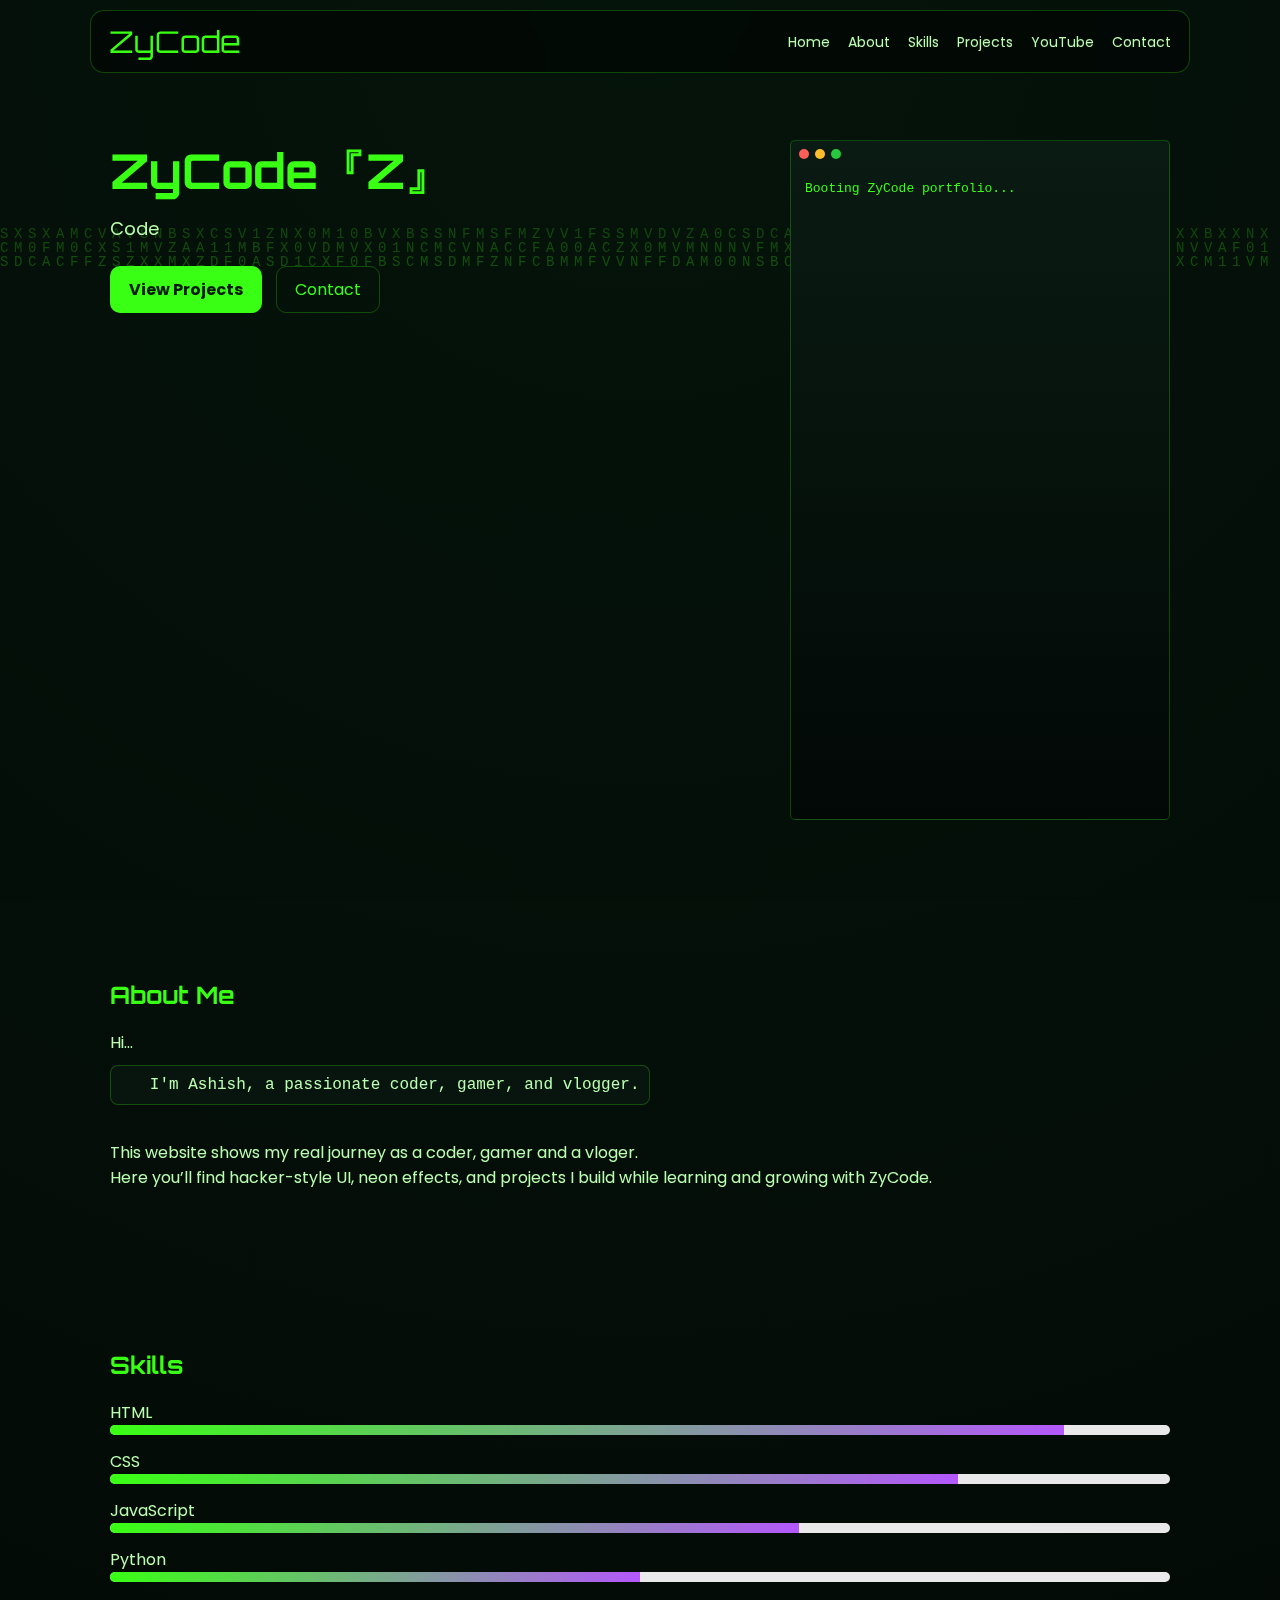
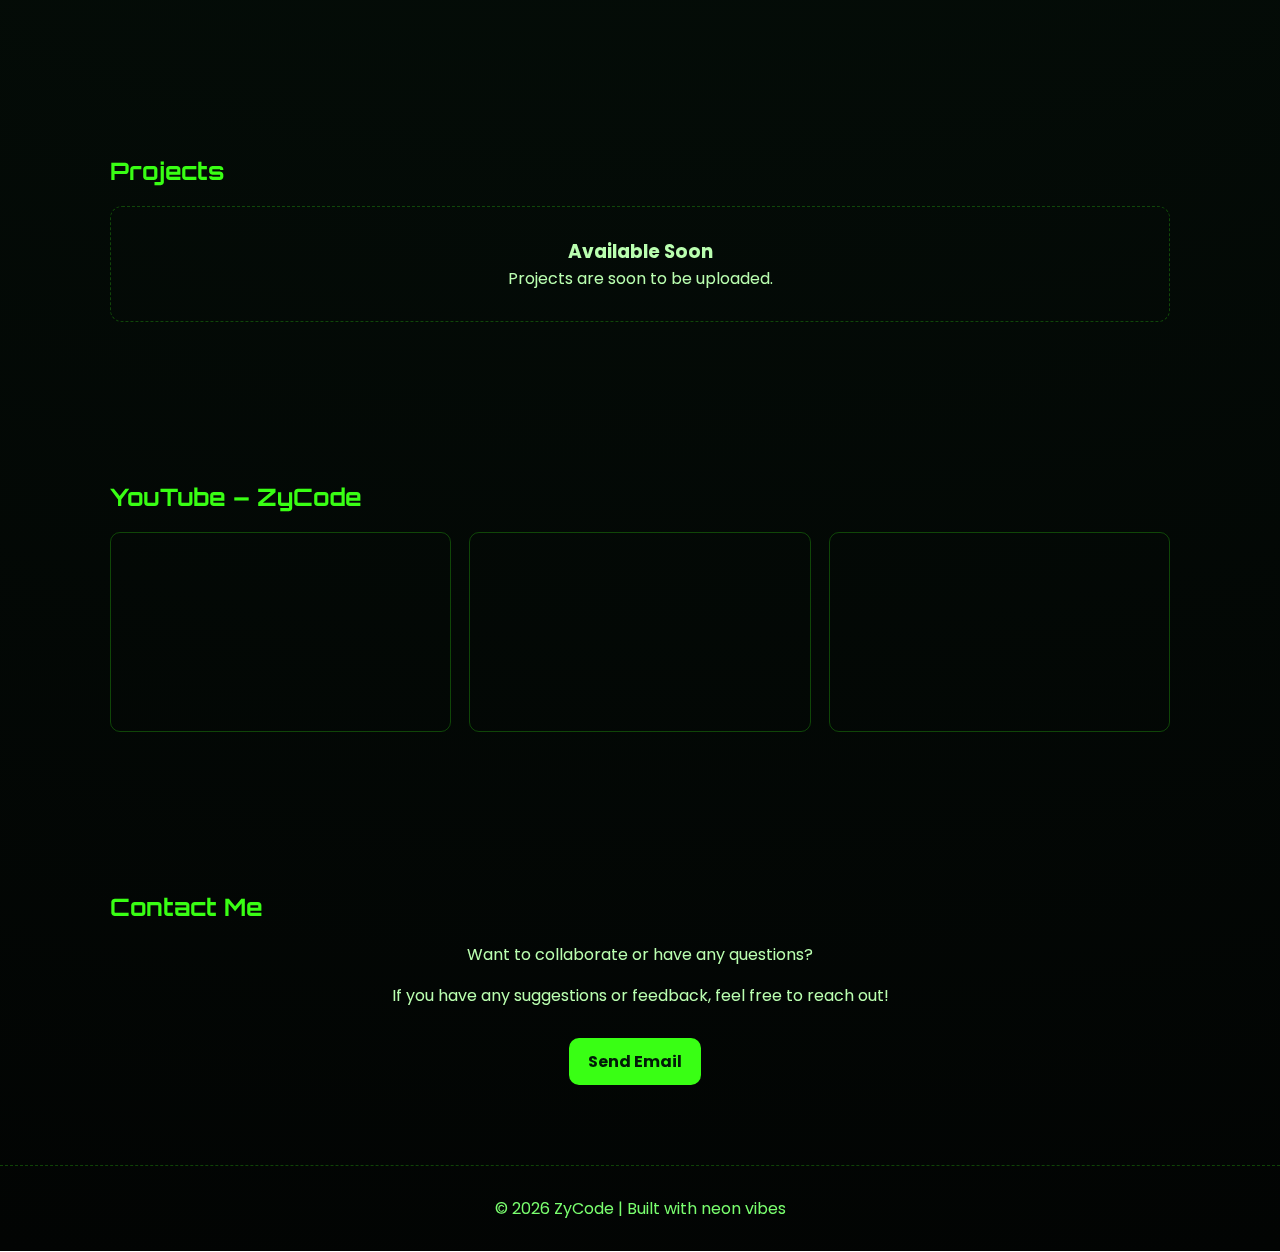
<file: index.html>
<!DOCTYPE html>
<html lang="en">
<head>
  <meta charset="UTF-8">
  <meta name="viewport" content="width=device-width, initial-scale=1.0">
  <title>ZyCode | Hacker Portfolio</title>

  <link href="https://fonts.googleapis.com/css2?family=Orbitron:wght@400;700&family=Poppins:wght@300;400;600&display=swap" rel="stylesheet">
  <link rel="stylesheet" href="style.css">
</head>

<body>

<canvas id="matrix"></canvas>

<nav>
  <div class="logo">ZyCode</div>

  <div class="menu-toggle" id="menuToggle">
    <span></span>
    <span></span>
    <span></span>
  </div>

  <ul class="nav-links" id="navLinks">
    <li><a href="#home">Home</a></li>
    <li><a href="#about">About</a></li>
    <li><a href="#skills">Skills</a></li>
    <li><a href="#projects">Projects</a></li>
    <li><a href="#youtube">YouTube</a></li>
    <li><a href="#contact">Contact</a></li>
  </ul>
</nav>

<section class="hero" id="home">
  <div class="hero-text">
    <h1>ZyCode<span class="cursor">『Z』</span></h1>
    <div class="role" id="role"></div>

    <a href="#projects" class="btn primary">View Projects</a>
    <a href="#contact" class="btn">Contact</a>
  </div>

  <div class="terminal">
    <div class="term-top">
      <div class="dot red"></div>
      <div class="dot yellow"></div>
      <div class="dot green"></div>
    </div>
    <div class="term-body" id="terminal">
      Booting ZyCode portfolio...
    </div>
  </div>
</section>

<section id="about">
  <h2>About Me</h2>
  <p>
    Hi... 
    <pre>   I'm Ashish, a passionate coder, gamer, and vlogger.</pre>
    <br><br>
   
    This website shows my real journey as a coder, gamer and a vloger.
    <br>
    Here you’ll find hacker-style UI, neon effects, and projects
    I build while learning and growing with ZyCode.
  </p>
</section>

<section id="skills">
  <h2>Skills</h2>

  <label>HTML</label>
  <div class="bar"><div class="fill" style="width:90%"></div></div>

  <label>CSS</label>
  <div class="bar"><div class="fill" style="width:80%"></div></div>

  <label>JavaScript</label>
  <div class="bar"><div class="fill" style="width:65%"></div></div>
  <label>Python</label>
  <div class="bar"><div class="fill" style="width:50%"></div></div>
</section>

<section id="projects">
  <h2>Projects</h2>
  <div class="projects">
    <h3>Available Soon</h3>
    <p>Projects are soon to be uploaded.</p>
  </div>
</section>

<section id="youtube">
  <h2>YouTube – ZyCode</h2>
  <div class="video-grid">
    <iframe width="560" height="315" src="https://www.youtube.com/embed/74RosCfs54I?si=K6VvlJkctBUoZe0k" title="YouTube video player" frameborder="0" allow="accelerometer; autoplay; clipboard-write; encrypted-media; gyroscope; picture-in-picture; web-share" referrerpolicy="strict-origin-when-cross-origin" allowfullscreen></iframe>
    <iframe width="560" height="315" src="https://www.youtube.com/embed/doopXLZQ9OY?si=lsegl0o7RaFcdHUK" title="YouTube video player" frameborder="0" allow="accelerometer; autoplay; clipboard-write; encrypted-media; gyroscope; picture-in-picture; web-share" referrerpolicy="strict-origin-when-cross-origin" allowfullscreen></iframe>
    <iframe width="560" height="315" src="https://www.youtube.com/embed/vpuoV-7Tp28?si=JDHBpeOiJUBh7IeM" title="YouTube video player" frameborder="0" allow="accelerometer; autoplay; clipboard-write; encrypted-media; gyroscope; picture-in-picture; web-share" referrerpolicy="strict-origin-when-cross-origin" allowfullscreen></iframe>
  </div>
</section>

<section id="contact">
  <h2>Contact Me</h2>
  <div class="contact-box">
    <p>Want to collaborate or have any questions?</p>
    <p>If you have any suggestions or feedback, feel free to reach out!</p>

    <a class="btn primary"
       href="mailto:zycode.official@gmail.com?subject=Contact from ZyCode Portfolio">
       Send Email
    </a>
  </div>
</section>

<footer>
  © 2026 ZyCode | Built with neon vibes
</footer>

<script src="script.js"></script>
</body>
</html>
</file>
<file: style.css>
:root {
  --bg:#020403;
  --panel:#08150e;
  --neon:#39ff14;
  --neon-soft:rgba(57,255,20,.25);
  --text:#baffb0;
  --radius:14px;
}

* {
  margin:0;
  padding:0;
  box-sizing:border-box;
}

body {
  font-family:Poppins,sans-serif;
  background:radial-gradient(circle at top,#06150c,#020403);
  color:var(--text);
  overflow-x:hidden;
}

#matrix {
  position:fixed;
  inset:0;
  z-index:-1;
  opacity:.25;
}

/* NAVBAR */
nav {
  position:fixed;
  top:10px;
  left:50%;
  transform:translateX(-50%);
  width:92%;
  max-width:1100px;
  background:rgba(0,0,0,.5);
  border:1px solid var(--neon-soft);
  border-radius:var(--radius);
  backdrop-filter:blur(8px);
  padding:12px 18px;
  display:flex;
  justify-content:space-between;
  align-items:center;
  z-index:1000;
}

.logo {
  font-family: cursive, Orbitron;
  font-size:30px;
  color:var(--neon);
  text-align: start;
}

nav ul {
  list-style:none;
  display:flex;
  gap:18px;
  flex-wrap:wrap;
}

nav a {
  color:var(--text);
  text-decoration:none;
  font-size:14px;
}
nav a:hover {
  color:var(--neon);
}


/* HERO */
.hero {
  min-height:100vh;
  padding:140px 20px 80px;
  max-width:1100px;
  margin:auto;
  display:grid;
  grid-template-columns:1fr 380px;
  gap:30px;
}

.hero h1 {
  font-family:Orbitron;
  font-size:48px;
  color:var(--neon);
}

.cursor {
  animation:blink 1s infinite;
}
@keyframes blink {
  50% { opacity:0 }
}

.role {
  margin:10px 0;
  font-size:18px;
}

.btn {
  display:inline-block;
  margin-top:14px;
  margin-right:10px;
  padding:10px 18px;
  border-radius:10px;
  border:1px solid var(--neon-soft);
  color:var(--neon);
  text-decoration:none;
}
.btn.primary {
  background:var(--neon);
  color:#021a08;
  font-weight:700;
}

/* TERMINAL */
.terminal {
  background:linear-gradient(180deg,#0a1b13,#020806);
  border:1px solid var(--neon-soft);
  border-radius:5px;
  overflow:hidden;
}
.term-top {
  padding:8px;
  display:flex;
  gap:6px;
}
.dot {
  width:10px;
  height:10px;
  border-radius:50%;
}
.red { background:#ff5f56 }
.yellow { background:#ffbd2e }
.green { background:#27c93f }

.term-body {
  padding:14px;
  font-family:monospace;
  color:var(--neon);
  font-size:13px;
}

/* SECTIONS */
section {
  max-width:1100px;
  margin:auto;
  padding:80px 20px;
}

h2 {
  font-family:Orbitron;
  color:var(--neon);
  margin-bottom:20px;
}
pre {
  font-family:monospace;
  font-size: large;
  background:var(--panel);
  padding:10px;
  border-radius:8px;
  border:1px solid var(--neon-soft);
  display:inline-block;
  margin-top:10px;
  margin-bottom:10px;
}
/* SKILLS */
.bar {
  height:10px;
  background:#e9e9e9;
  border-radius:999px;
  overflow:hidden;
  margin-bottom:14px;
}
.fill {
  height:100%;
  background:linear-gradient(90deg,var(--neon),#b458fb);
}

/* PROJECTS */
.projects {
  border:1px dashed var(--neon-soft);
  padding:30px;
  border-radius:12px;
  text-align:center;
}

/* YOUTUBE */
.video-grid {
  display:grid;
  grid-template-columns:repeat(3,1fr);
  gap:18px;
}
iframe {
  width:100%;
  height:200px;
  border-radius:10px;
  border:1px solid var(--neon-soft);
}

/* CONTACT */
.contact-box {
  text-align:center;
}
.contact-box p {
  margin-bottom:16px;
}

/* FOOTER */
footer {
  text-align:center;
  padding:30px;
  border-top:1px dashed var(--neon-soft);
  color:#7aff6f;
}

/* MOBILE */
@media(max-width:900px) {
  .hero {
    grid-template-columns:1fr;
    text-align:center;
  }
  .video-grid {
    grid-template-columns:1fr;
  }
}
@media(max-width:500px) {
  nav {
    flex-direction:column;
    gap:10px;
  }
}
</file>
